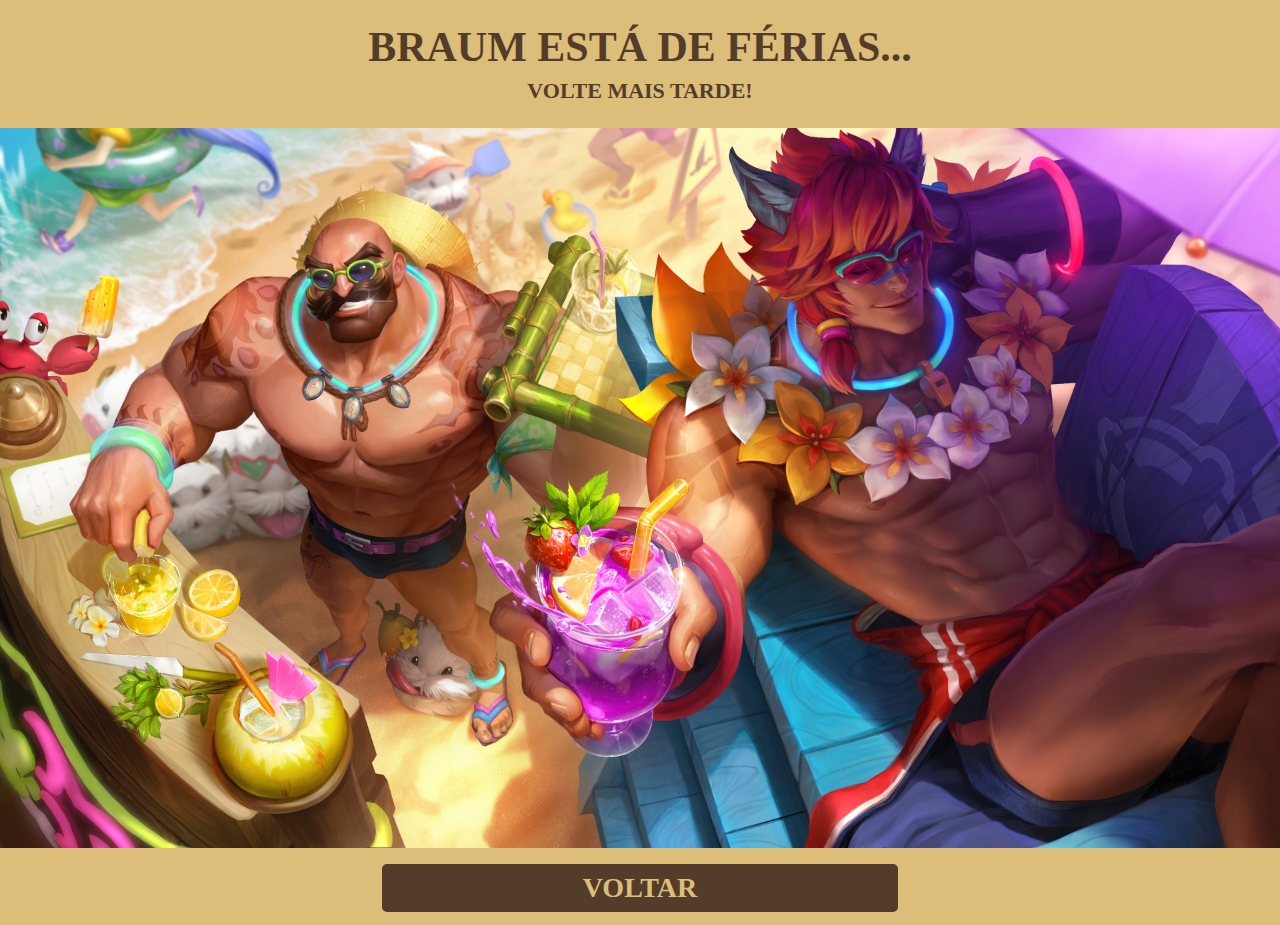
<file: contato.html>
<!DOCTYPE html>
<html lang="pt-br">
<head>
    <meta charset="UTF-8">
    <title>League of Braum - Contato</title>
    <link rel="stylesheet" href="reset.css">
    <link rel="stylesheet" href="sobre.css">
</head>
<body>
    <header>
        <h1 class="titulo">Braum está de férias...</h1>
        <h2 class="subtitulo">Volte mais tarde!</h2>
    </header>
    <div class="imagem">
        <img class="banner" src="imagens/braum_praia.jpg" alt="braum_praia">
    </div>
    <nav>
        <a class="botao-home" href="index.html">Voltar</a>
    </nav>
</body>
</html>
</file>
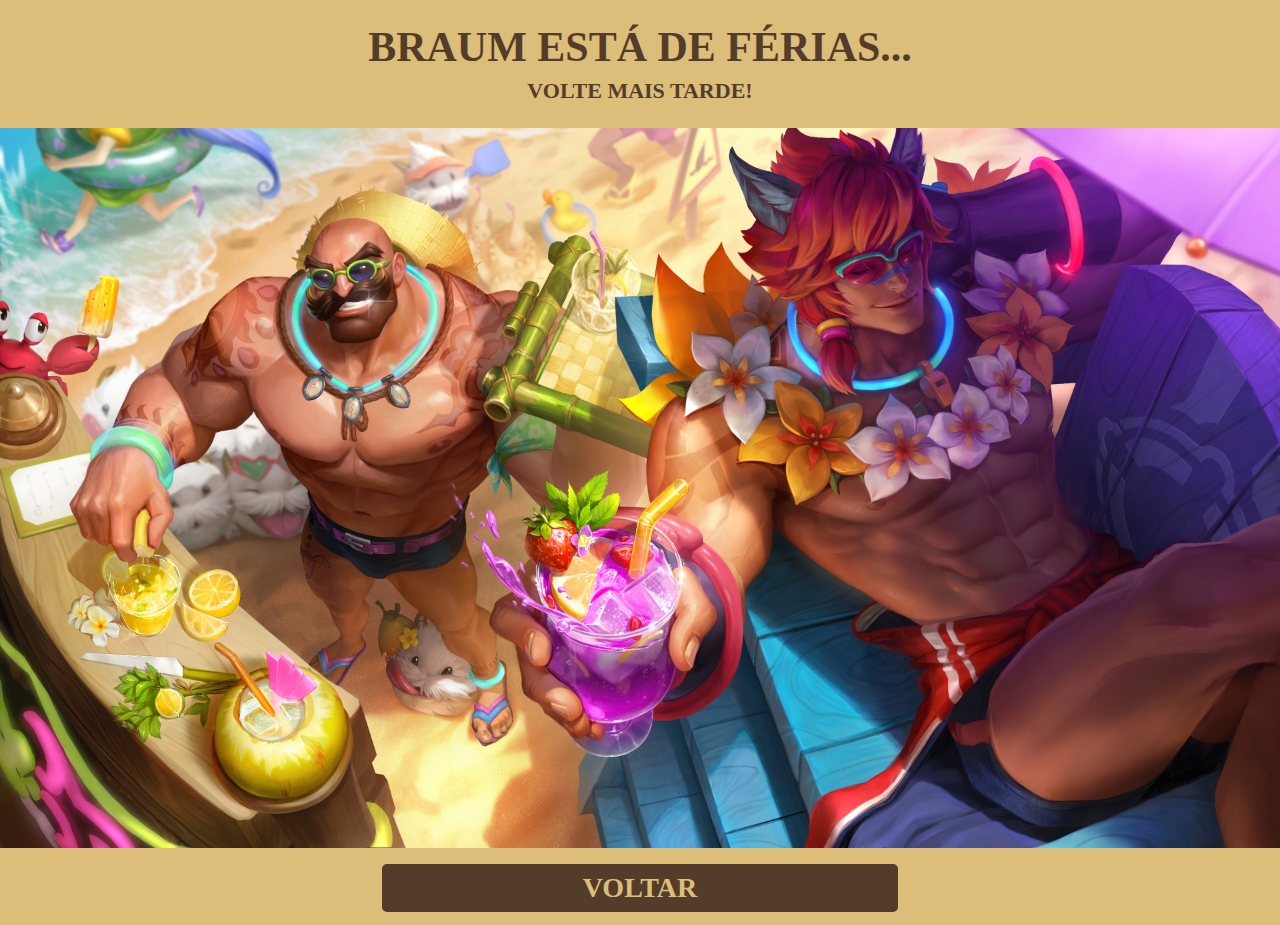
<file: historia.html>
<!DOCTYPE html>
<html lang="pt-br">
<head>
    <meta charset="UTF-8">
    <title>League of Braum - História</title>
    <link rel="stylesheet" href="reset.css">
    <link rel="stylesheet" href="sobre.css">
</head>
<body>
    <header>
        <h1 class="titulo">Braum está de férias...</h1>
        <h2 class="subtitulo">Volte mais tarde!</h2>
    </header>
    <div class="imagem">
        <img class="banner" src="imagens/braum_praia.jpg" alt="braum_praia">
    </div>
    <nav>
        <a class="botao-home" href="index.html">Voltar</a>
    </nav>
</body>
</html>
</file>
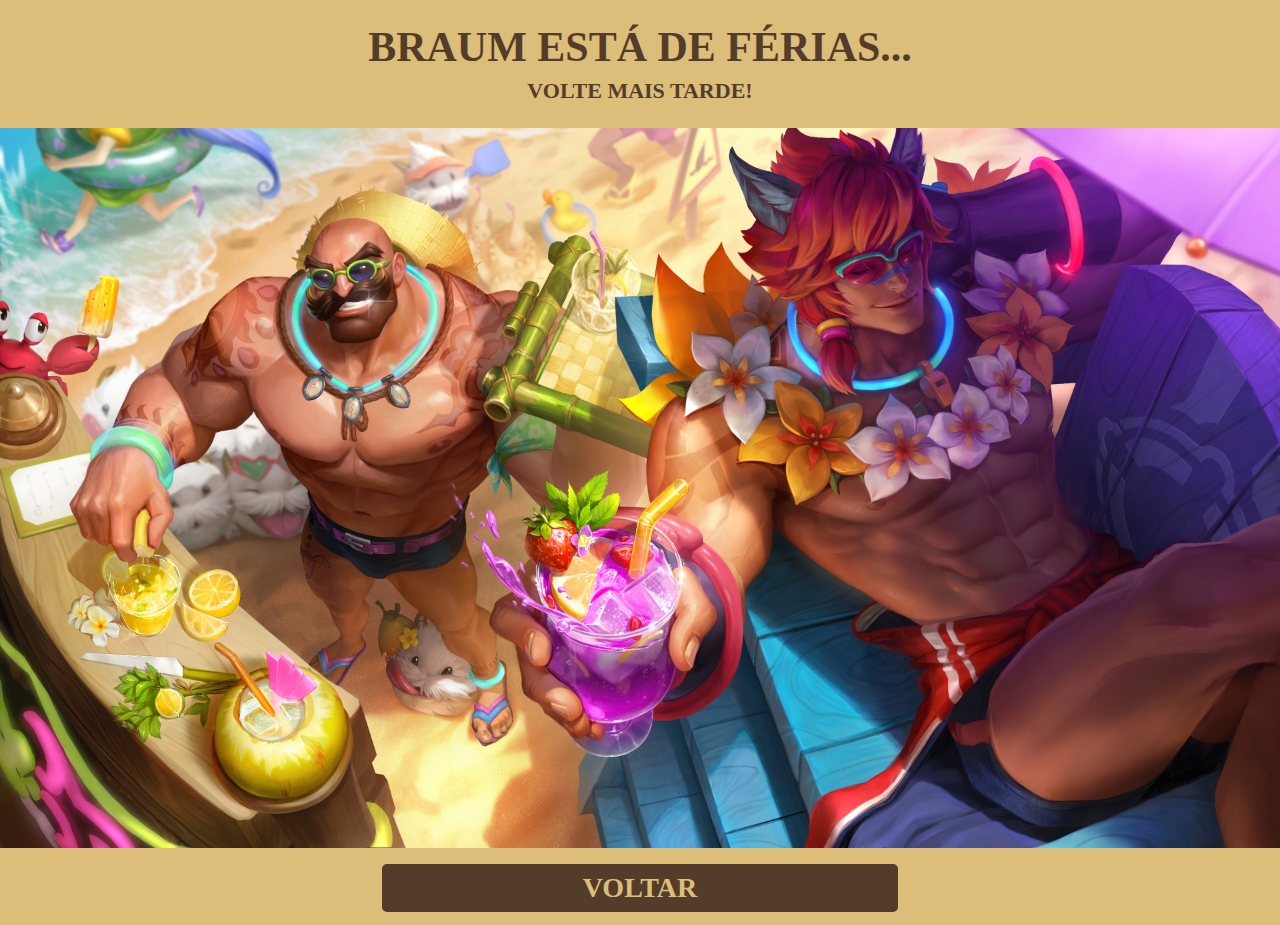
<file: rank.html>
<!DOCTYPE html>
<html lang="pt-br">
<head>
    <meta charset="UTF-8">
    <title>League of Braum - Rank</title>
    <link rel="stylesheet" href="reset.css">
    <link rel="stylesheet" href="sobre.css">
</head>
<body>
    <header>
        <h1 class="titulo">Braum está de férias...</h1>
        <h2 class="subtitulo">Volte mais tarde!</h2>
    </header>
    <div class="imagem">
        <img class="banner" src="imagens/braum_praia.jpg" alt="braum_praia">
    </div>
    <nav>
        <a class="botao-home" href="index.html">Voltar</a>
    </nav>
</body>
</html>
</file>
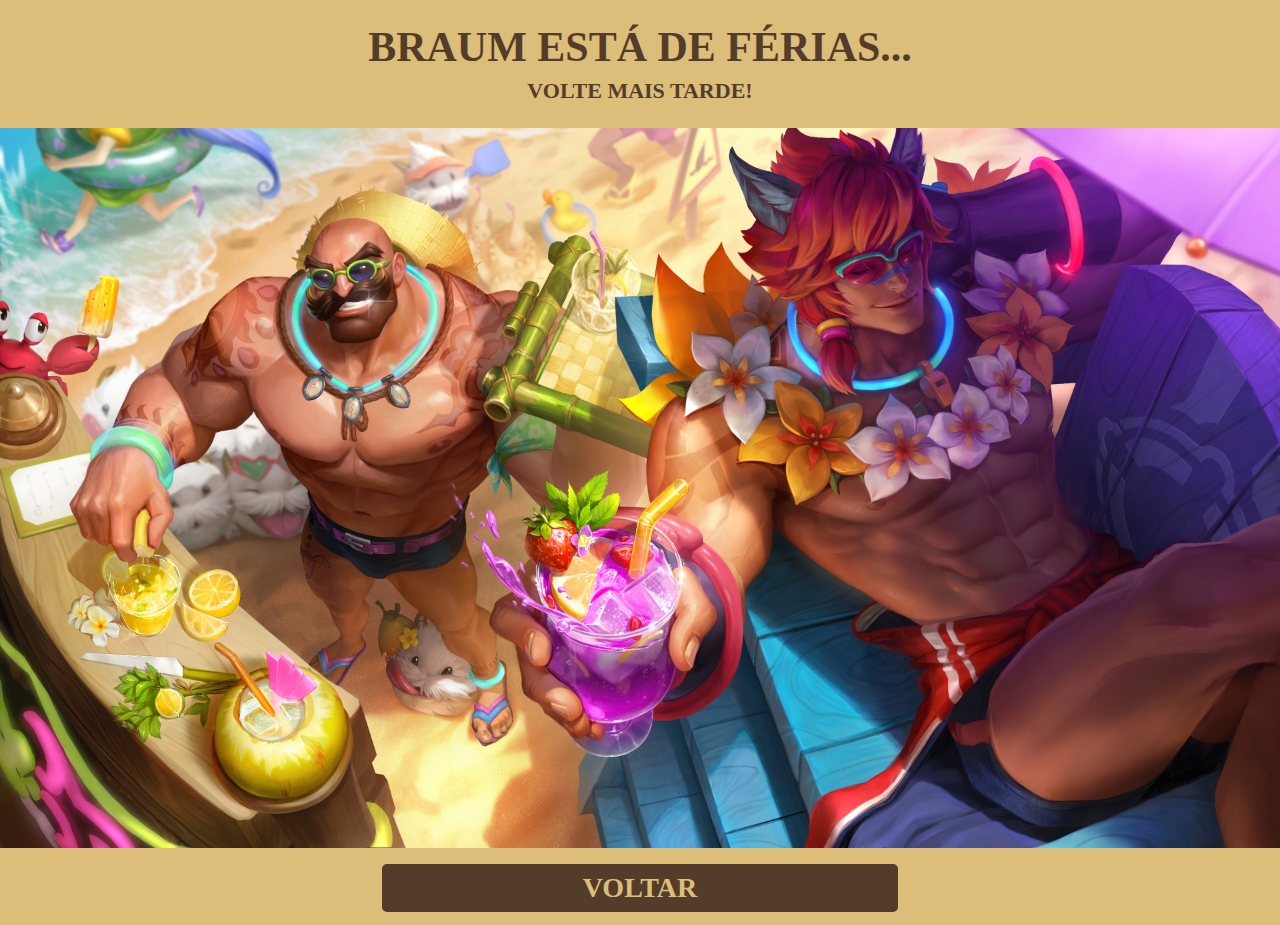
<file: sobre.html>
<!DOCTYPE html>
<html lang="pt-br">
<head>
    <meta charset="UTF-8">
    <title>League of Braum - Sobre</title>
    <link rel="stylesheet" href="reset.css">
    <link rel="stylesheet" href="sobre.css">
</head>
<body>
    <header>
        <h1 class="titulo">Braum está de férias...</h1>
        <h2 class="subtitulo">Volte mais tarde!</h2>
    </header>
    <div class="imagem">
        <img class="banner" src="imagens/braum_praia.jpg" alt="braum_praia">
    </div>
    <nav>
        <a class="botao-home" href="index.html">Voltar</a>
    </nav>
</body>
</html>
</file>
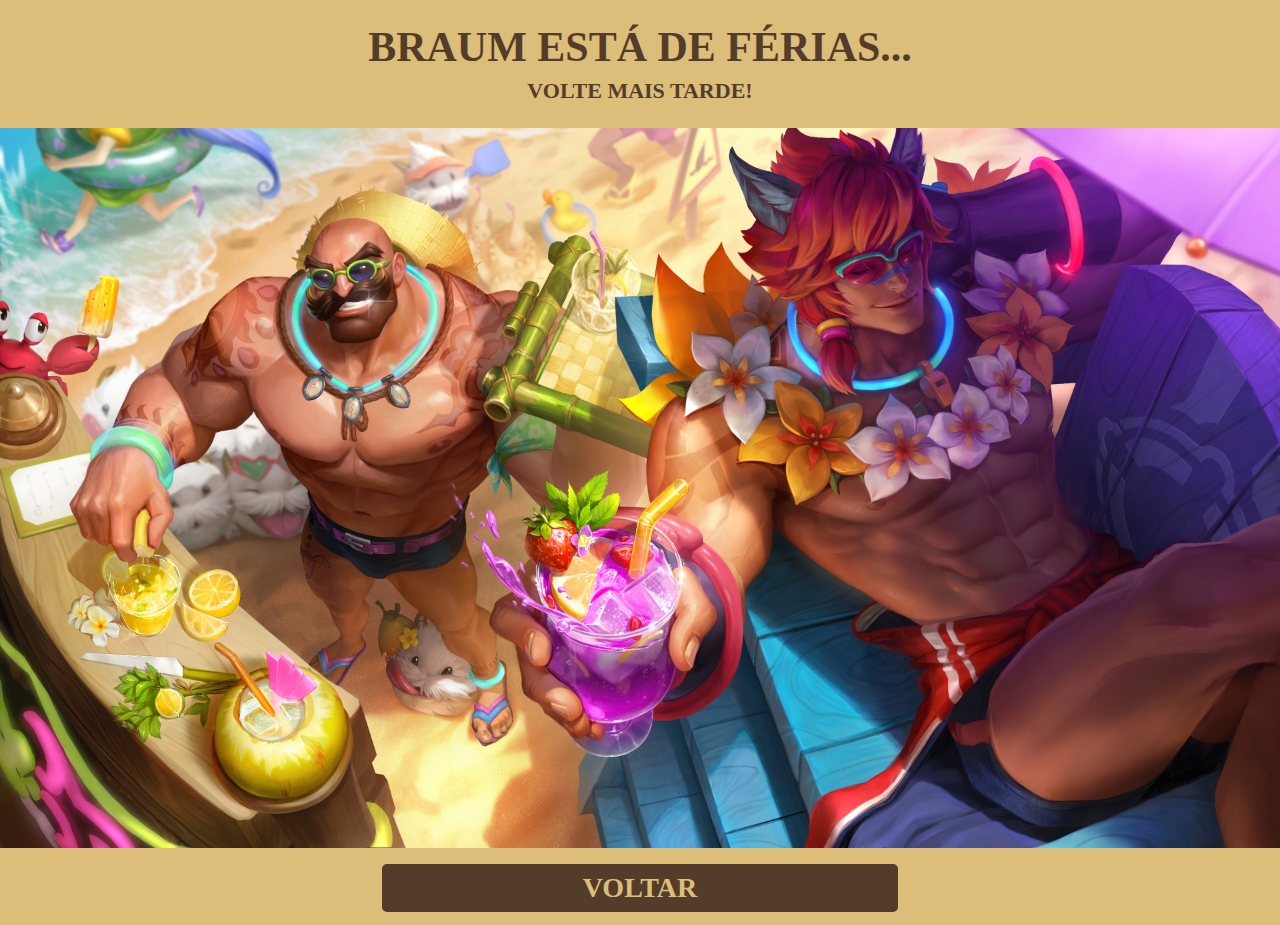
<file: wiki.html>
<!DOCTYPE html>
<html lang="pt-br">
<head>
    <meta charset="UTF-8">
    <title>League of Braum - Wiki</title>
    <link rel="stylesheet" href="reset.css">
    <link rel="stylesheet" href="sobre.css">
</head>
<body>
    <header>
        <h1 class="titulo">Braum está de férias...</h1>
        <h2 class="subtitulo">Volte mais tarde!</h2>
    </header>
    <div class="imagem">
        <img class="banner" src="imagens/braum_praia.jpg" alt="braum_praia">
    </div>
    <nav>
        <a class="botao-home" href="index.html">Voltar</a>
    </nav>
</body>
</html>
</file>
<file: sobre.css>
body {
    background: #DCBD79;
}

.titulo {
    position: relative;
    text-transform: uppercase;
    color: #533D2A;
    font-weight: bold;
    font-size: 42px;
    text-align: center;
    top: 0px;
    margin-top: 2%;
}

.subtitulo {
    position: relative;
    text-transform: uppercase;
    color: #533D2A;
    font-weight: bold;
    font-size: 22px;
    text-align: center;
    padding-top: 1%;
    padding-bottom: 1%;
    margin-bottom: 1%;
}

.banner {
    width: 100%
}

nav {
    text-align: center;
    margin-top: 1%;
    margin-bottom: 1%;
}

.botao-home {
    background: #533D2A;
    padding: 10px 8px;
    width: 500px;
    color: #DCBD79;
    border-radius: 5px;
    text-decoration: none;
    text-transform: uppercase;
    font-weight: bold;
    font-size: 28px;
    display: inline-block;
}
</file>
